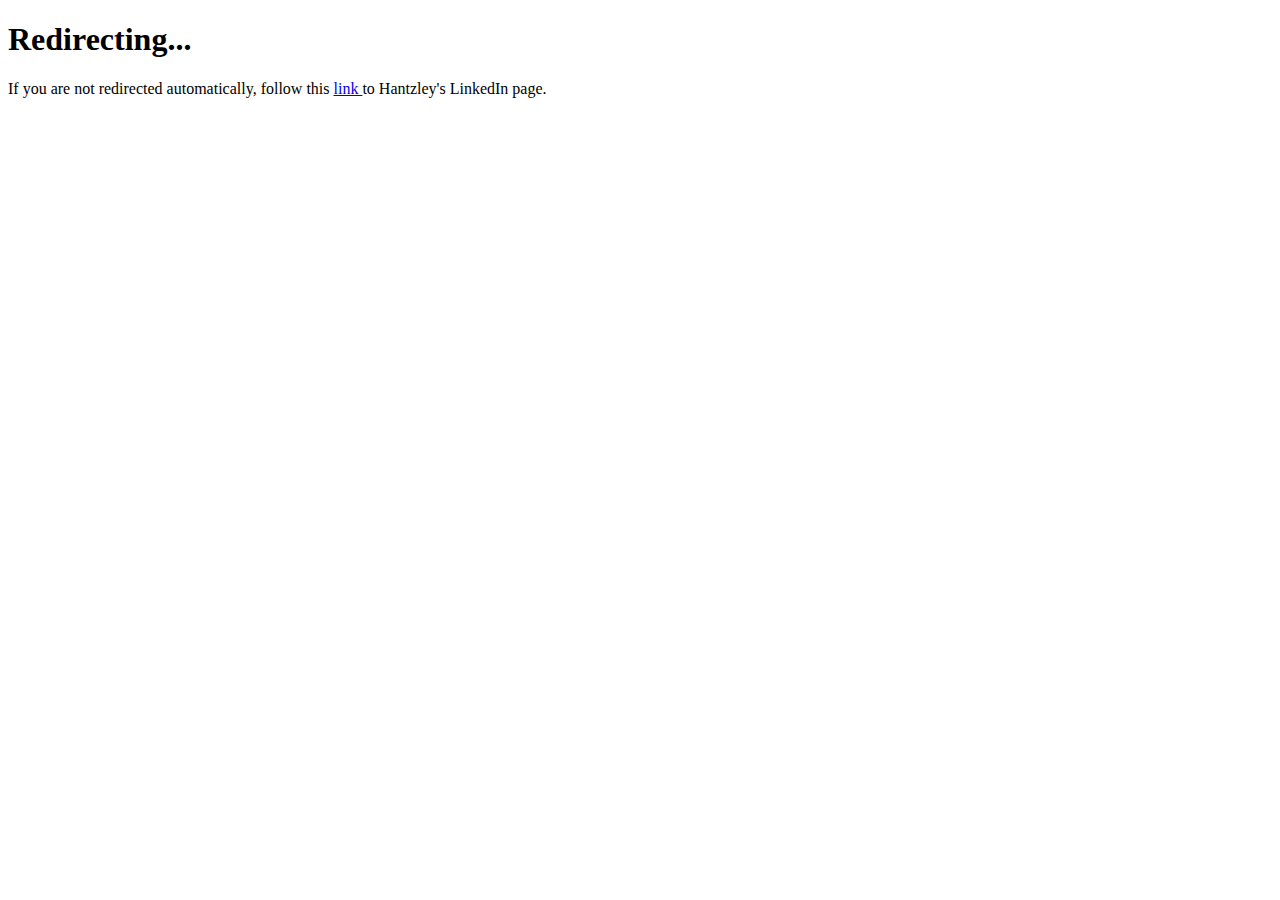
<file: index.html>
<!DOCTYPE html>
<html lang="en">
<head>
    <meta charset="UTF-8">
    <meta name="viewport" content="width=device-width, initial-scale=1.0">
    <meta http-equiv="refresh" content="2;url=https://linkedin.com/in/hantzley">
    <title>Redirecting...</title>
</head>
<body>
    <h1>Redirecting...</h1>
    <p>If you are not redirected automatically, follow this <a href="https://linkedin.com/in/hantzley"> link </a> to Hantzley's LinkedIn page.</p>
</body>
</html>
</file>
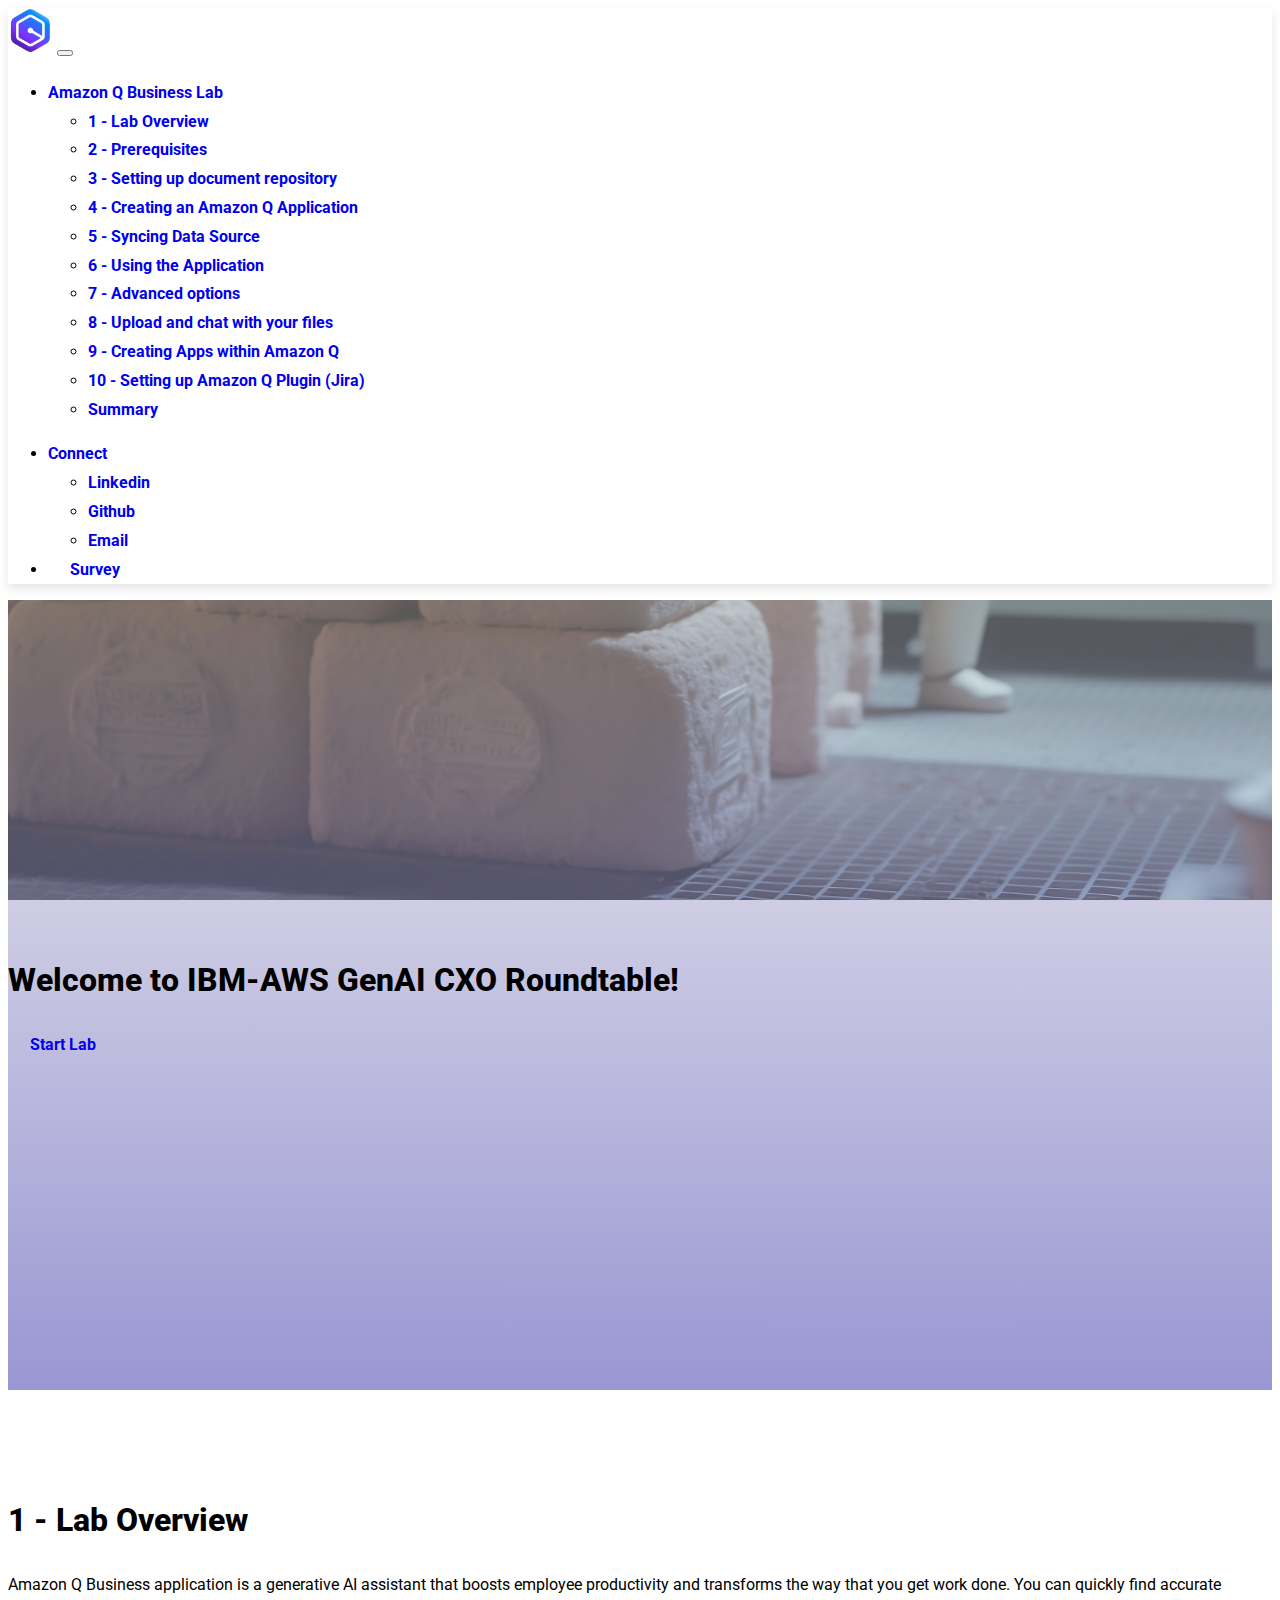
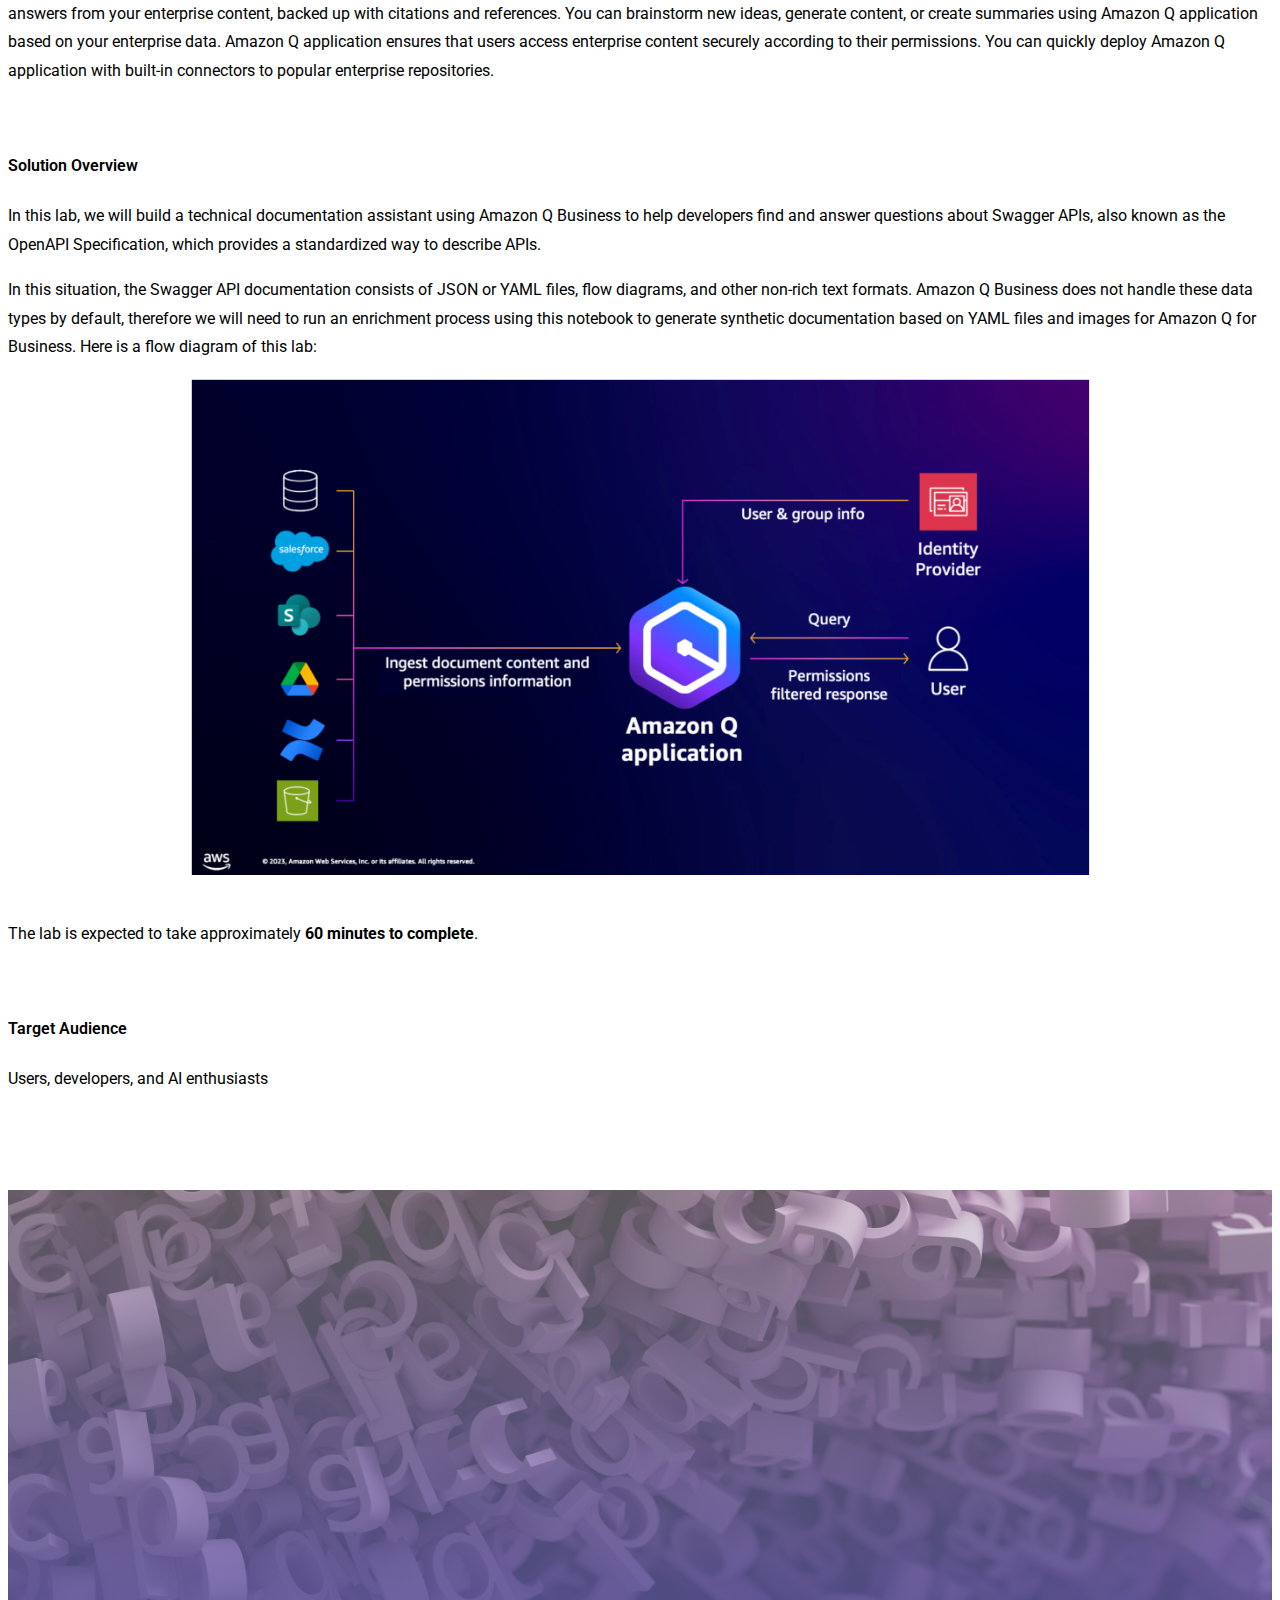
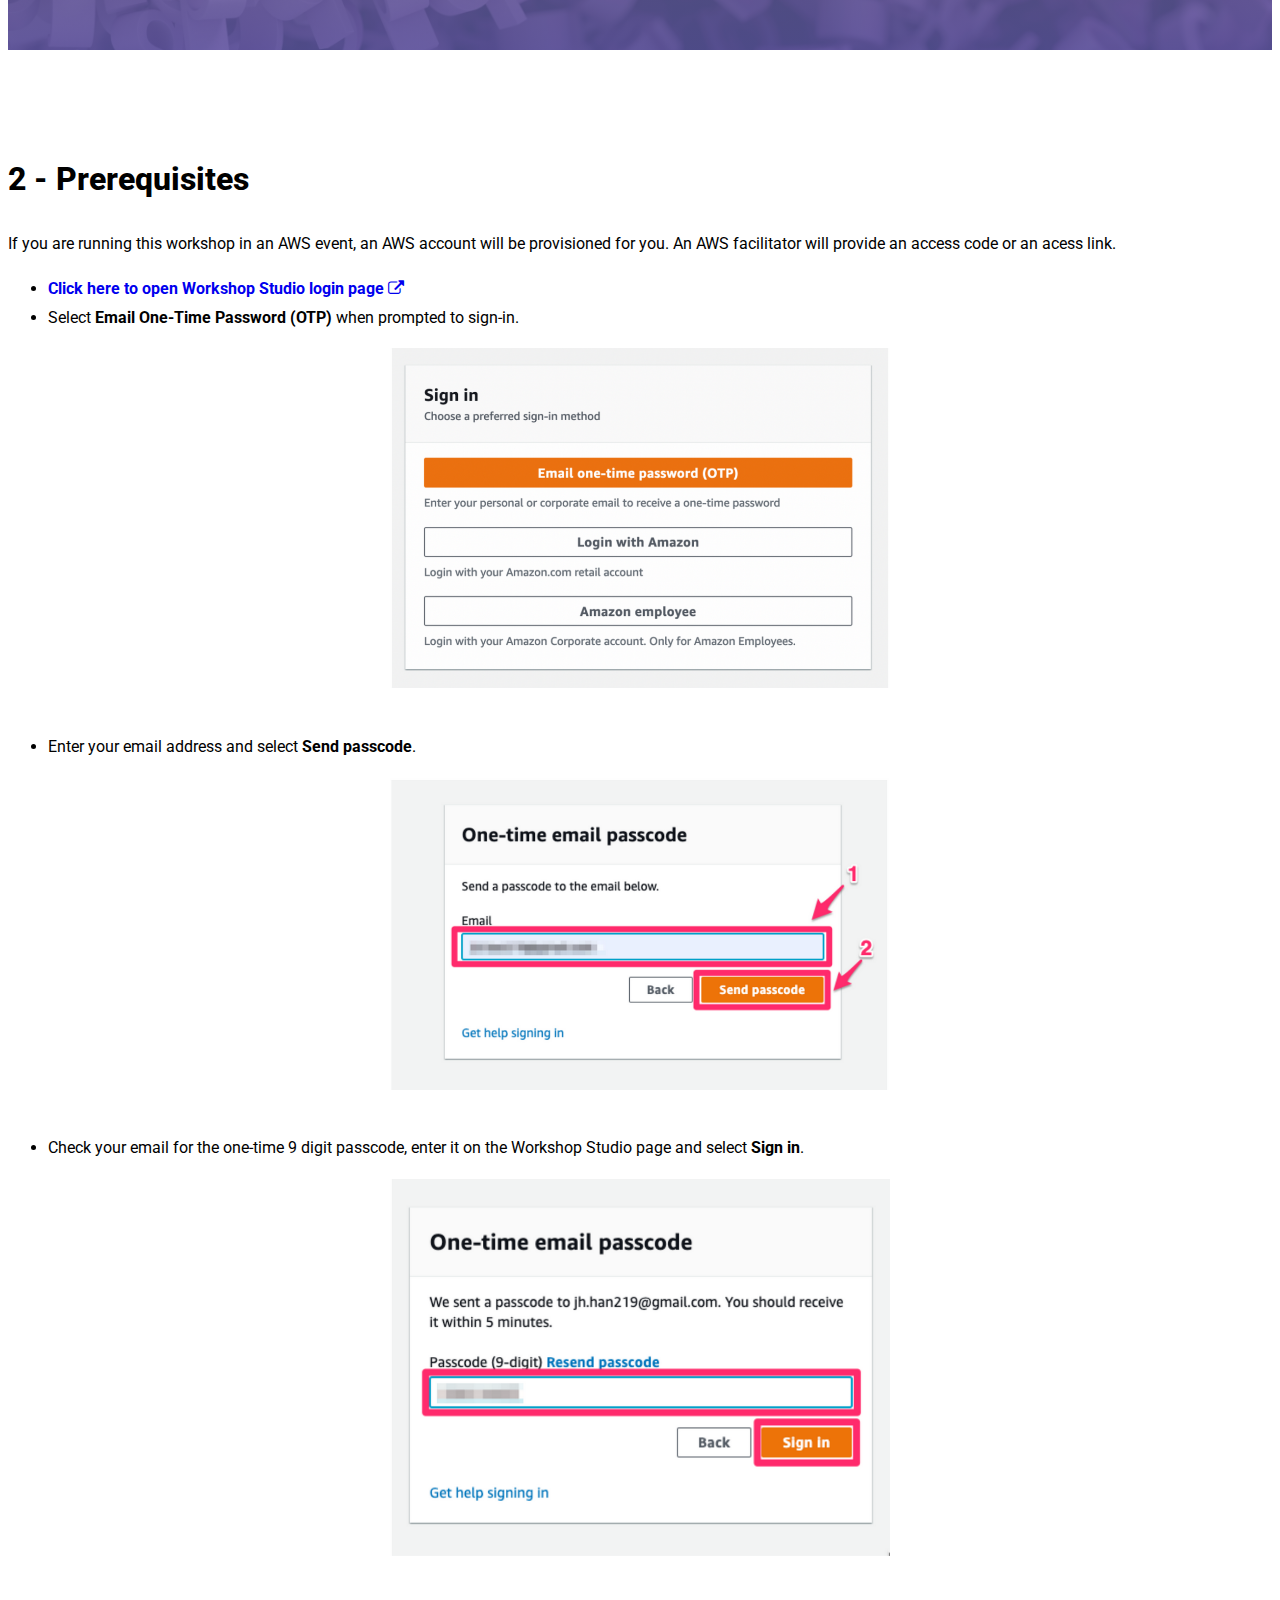
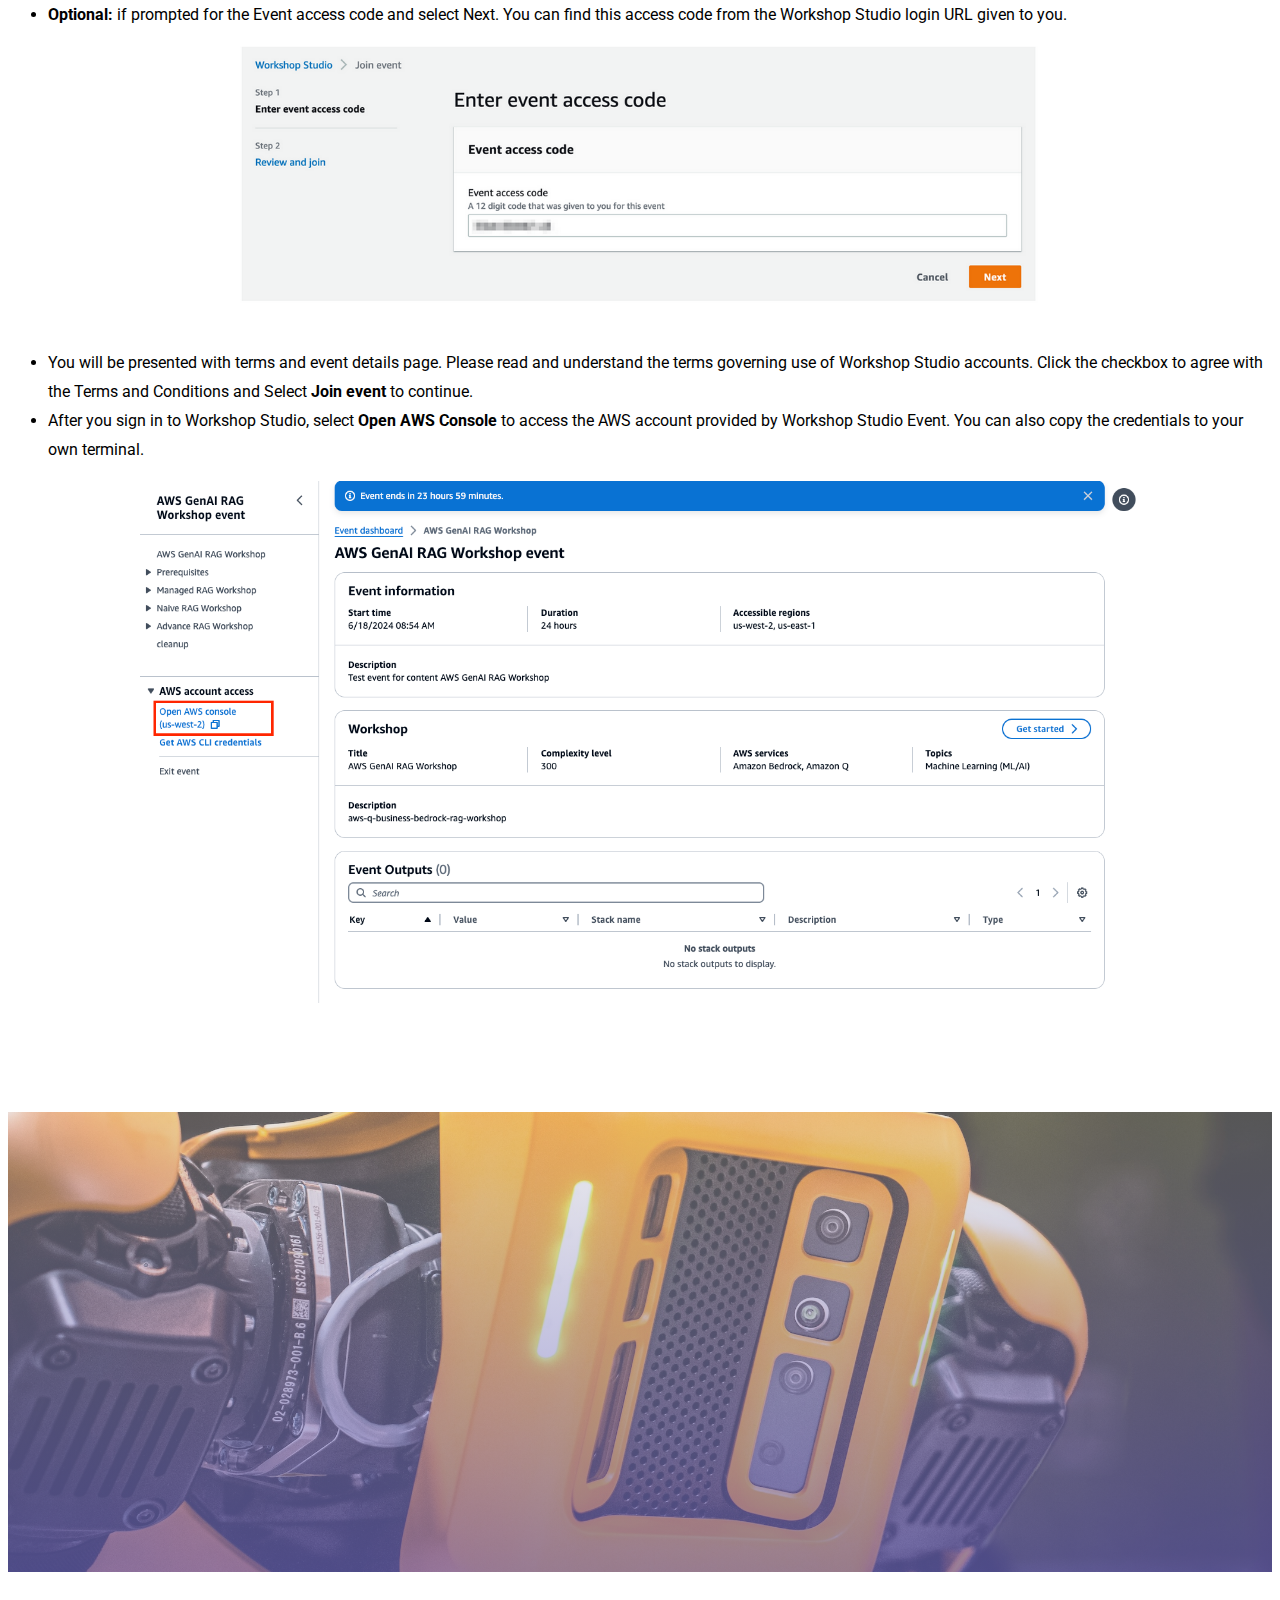
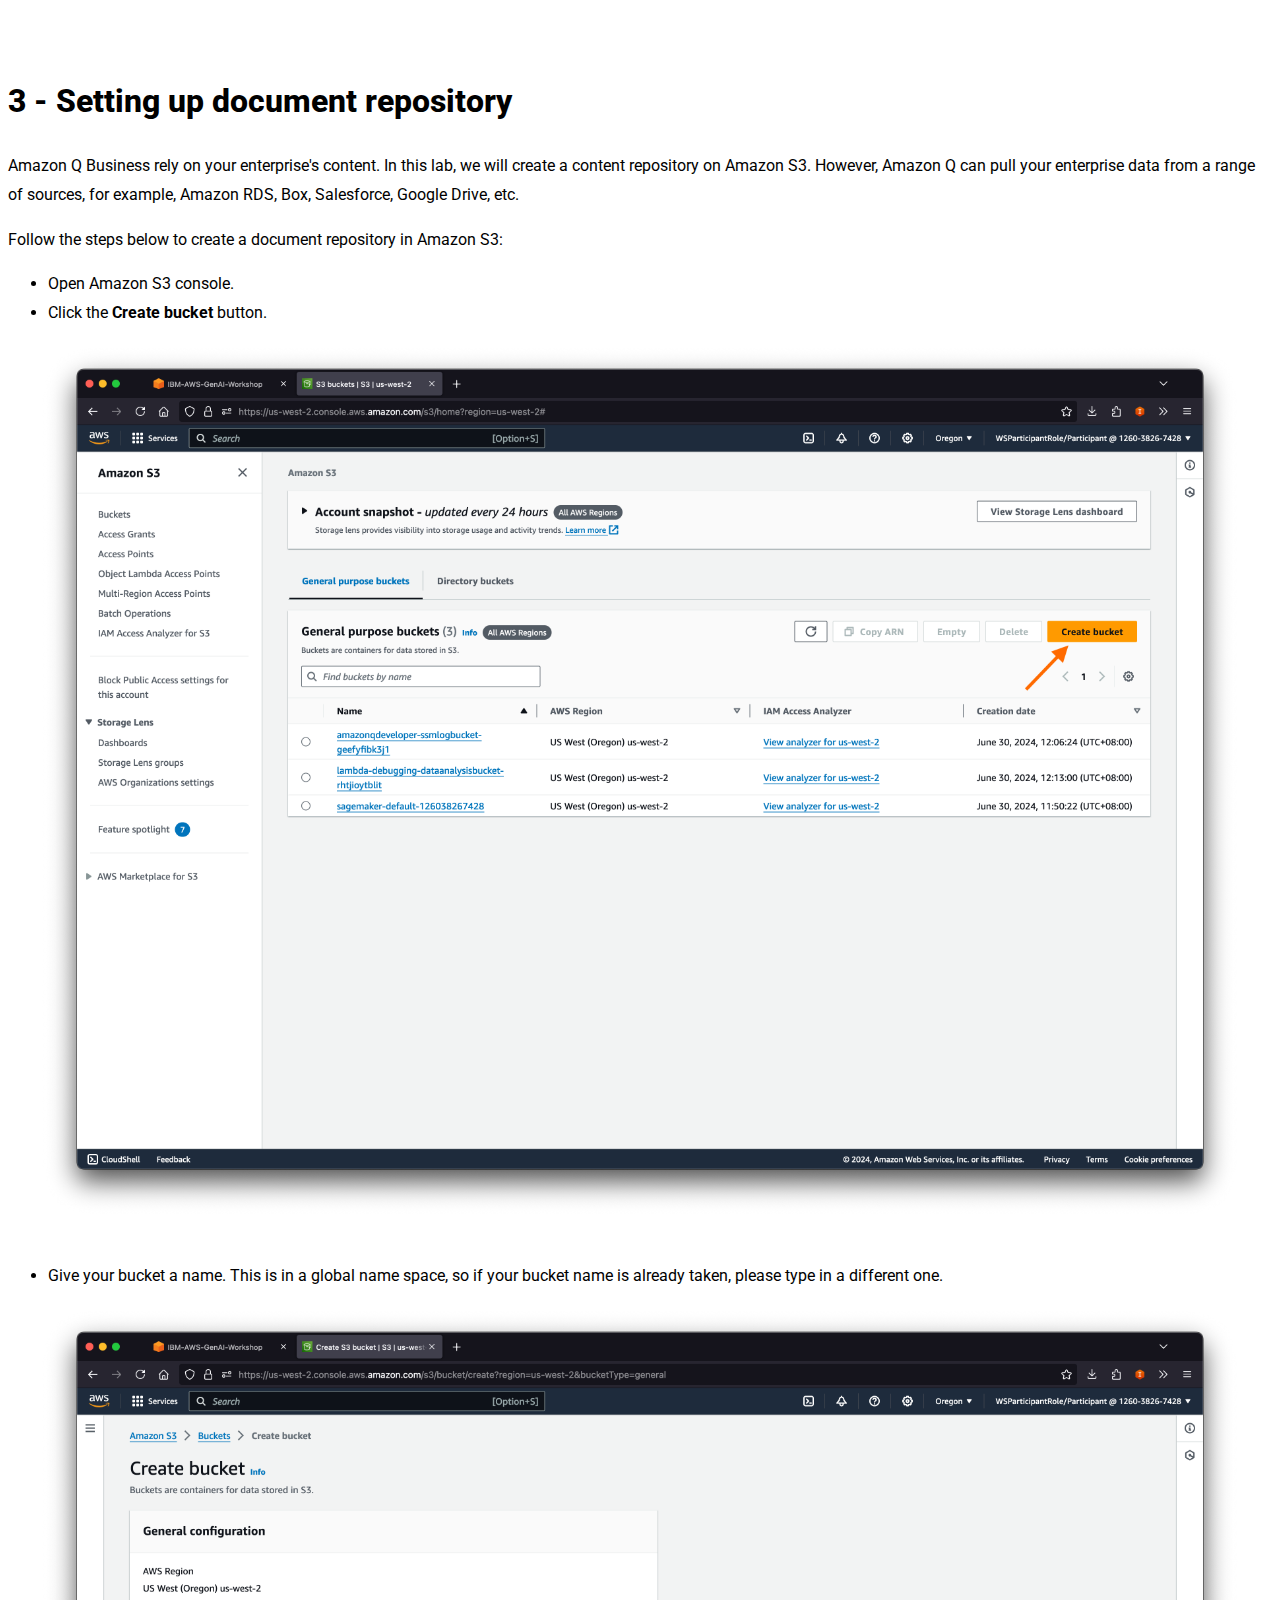
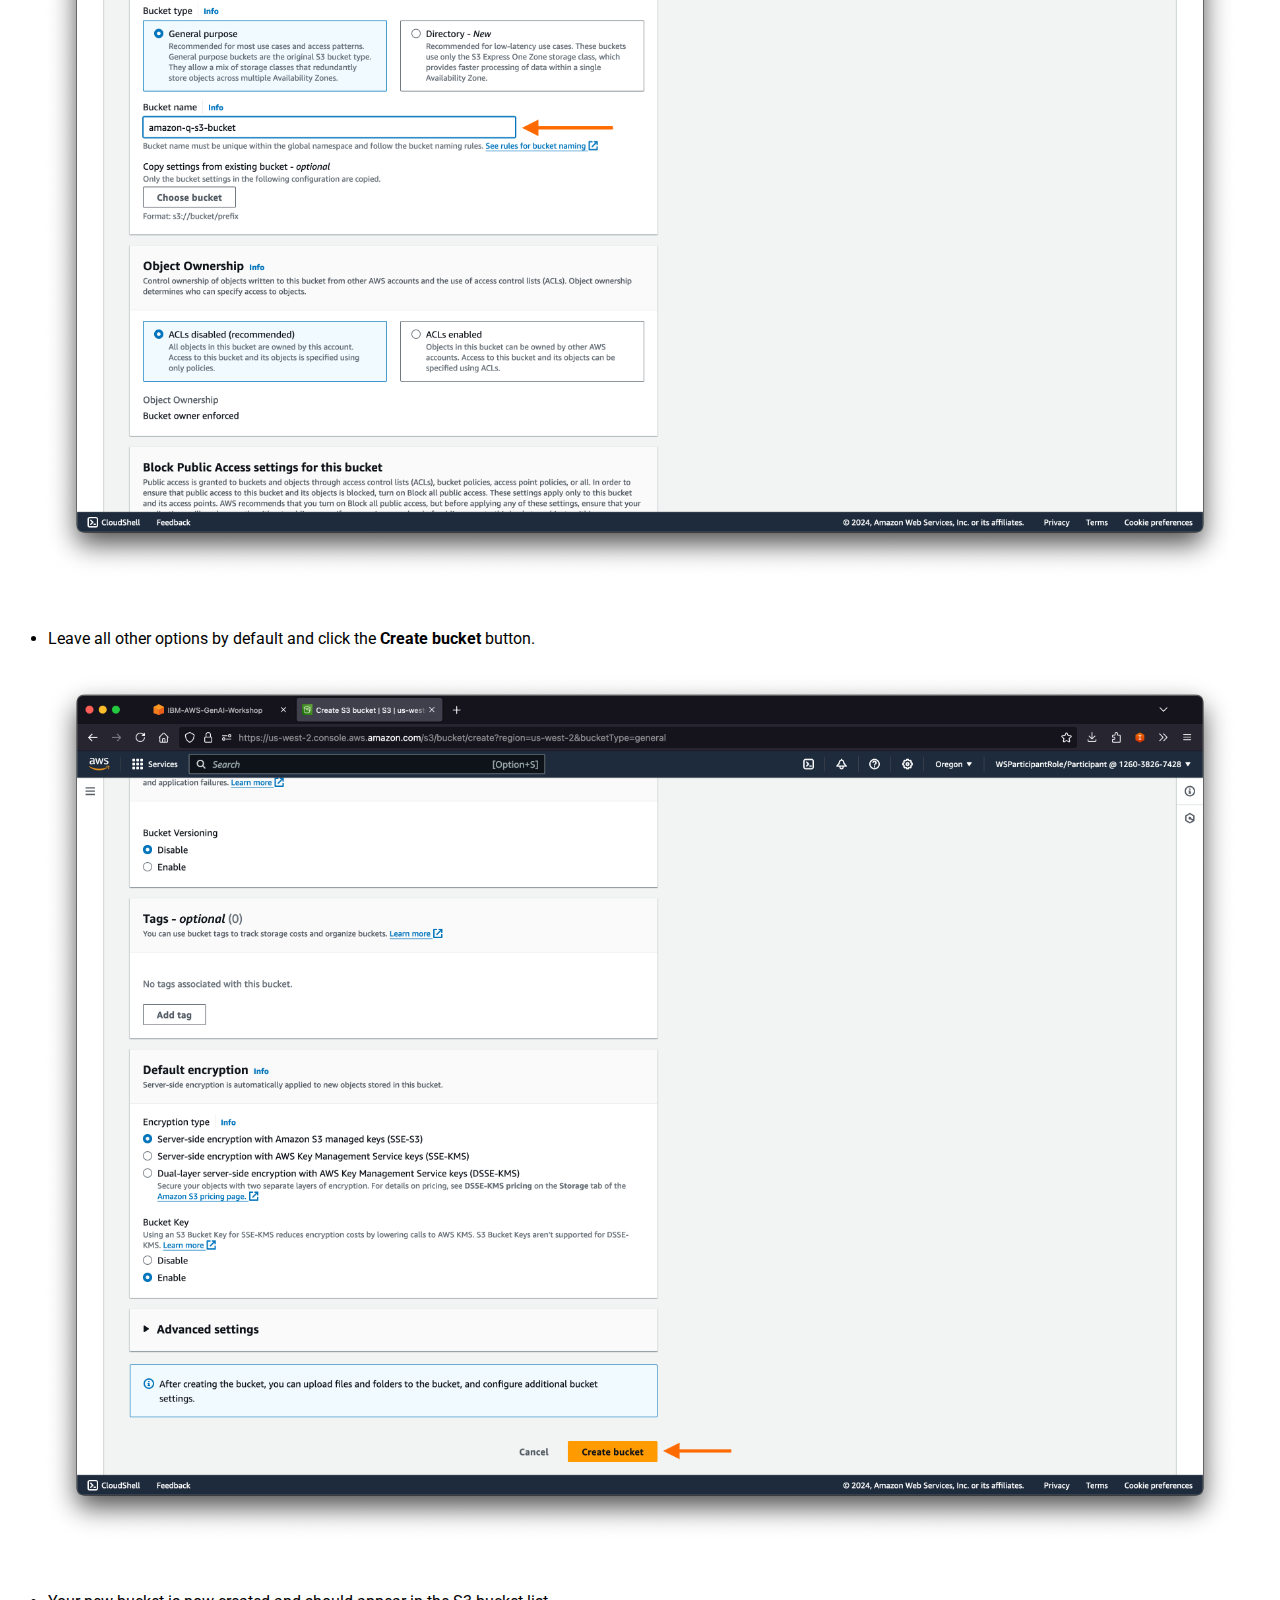
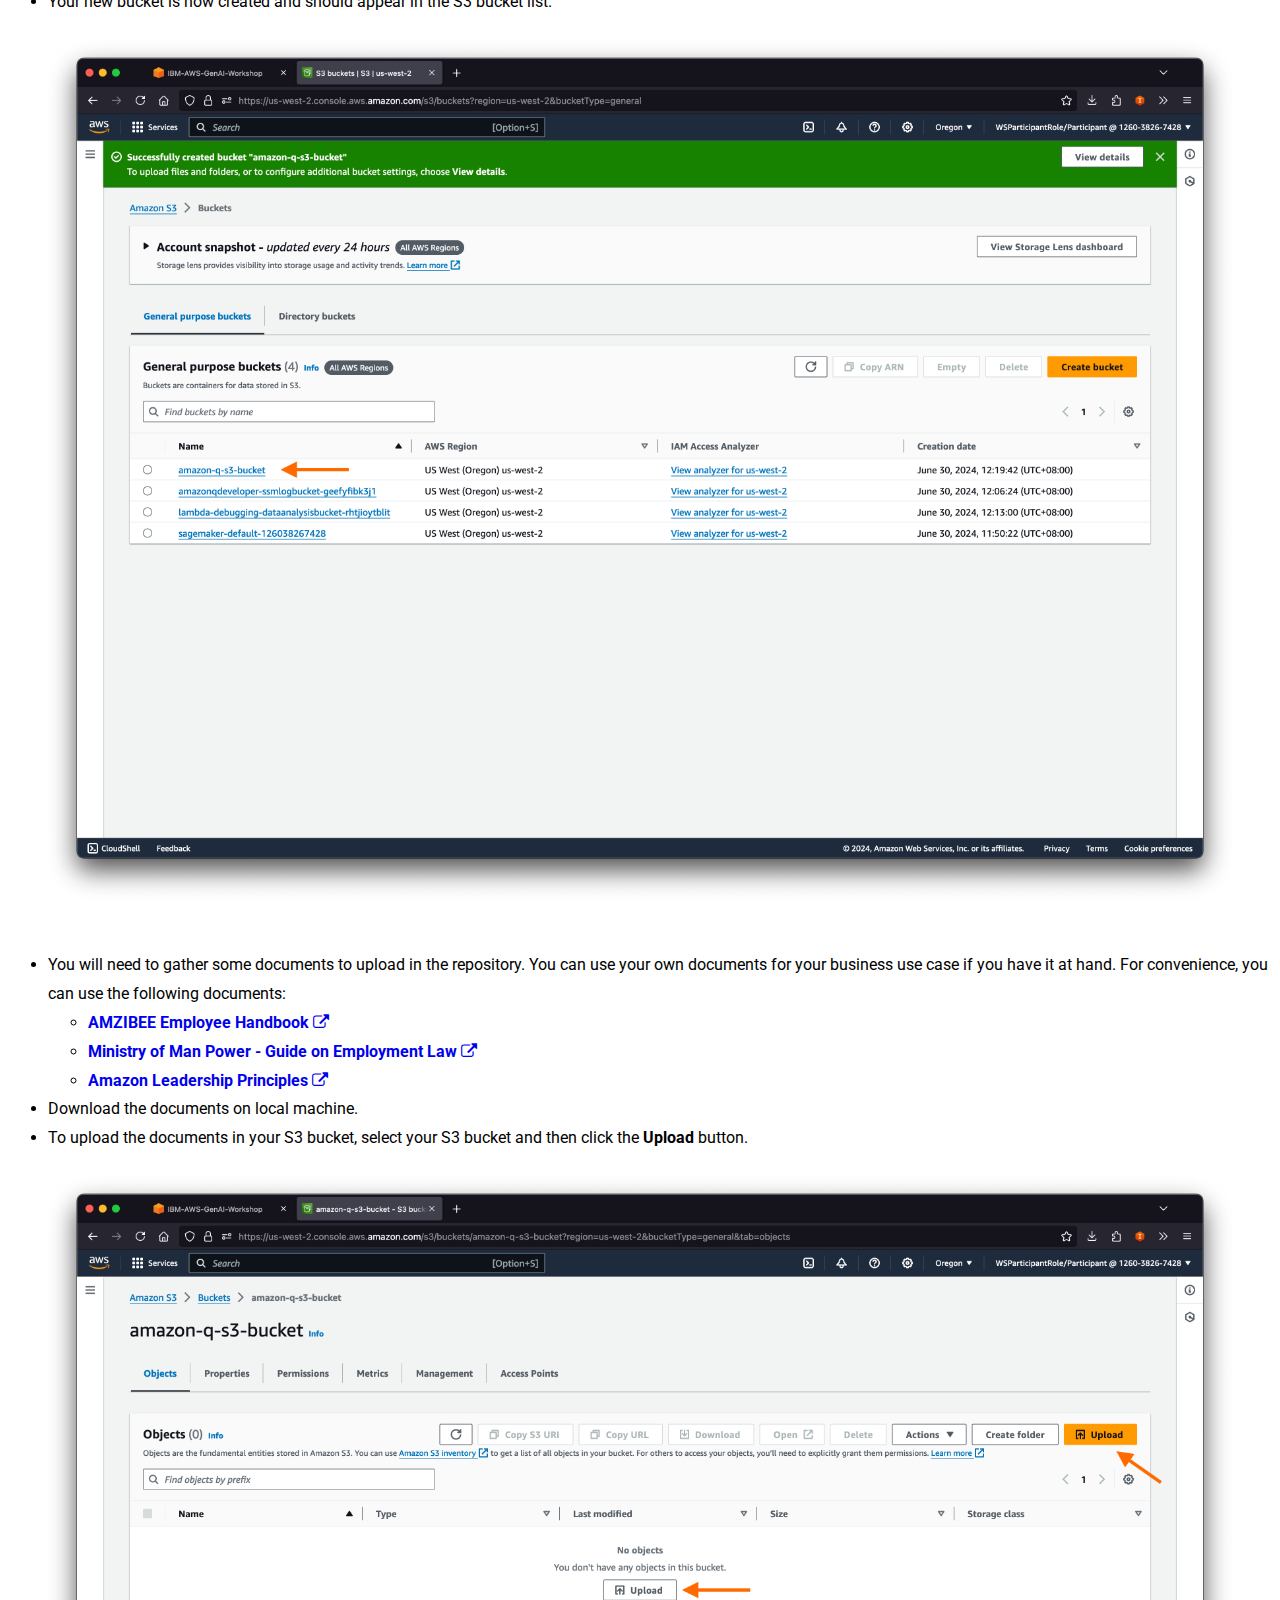
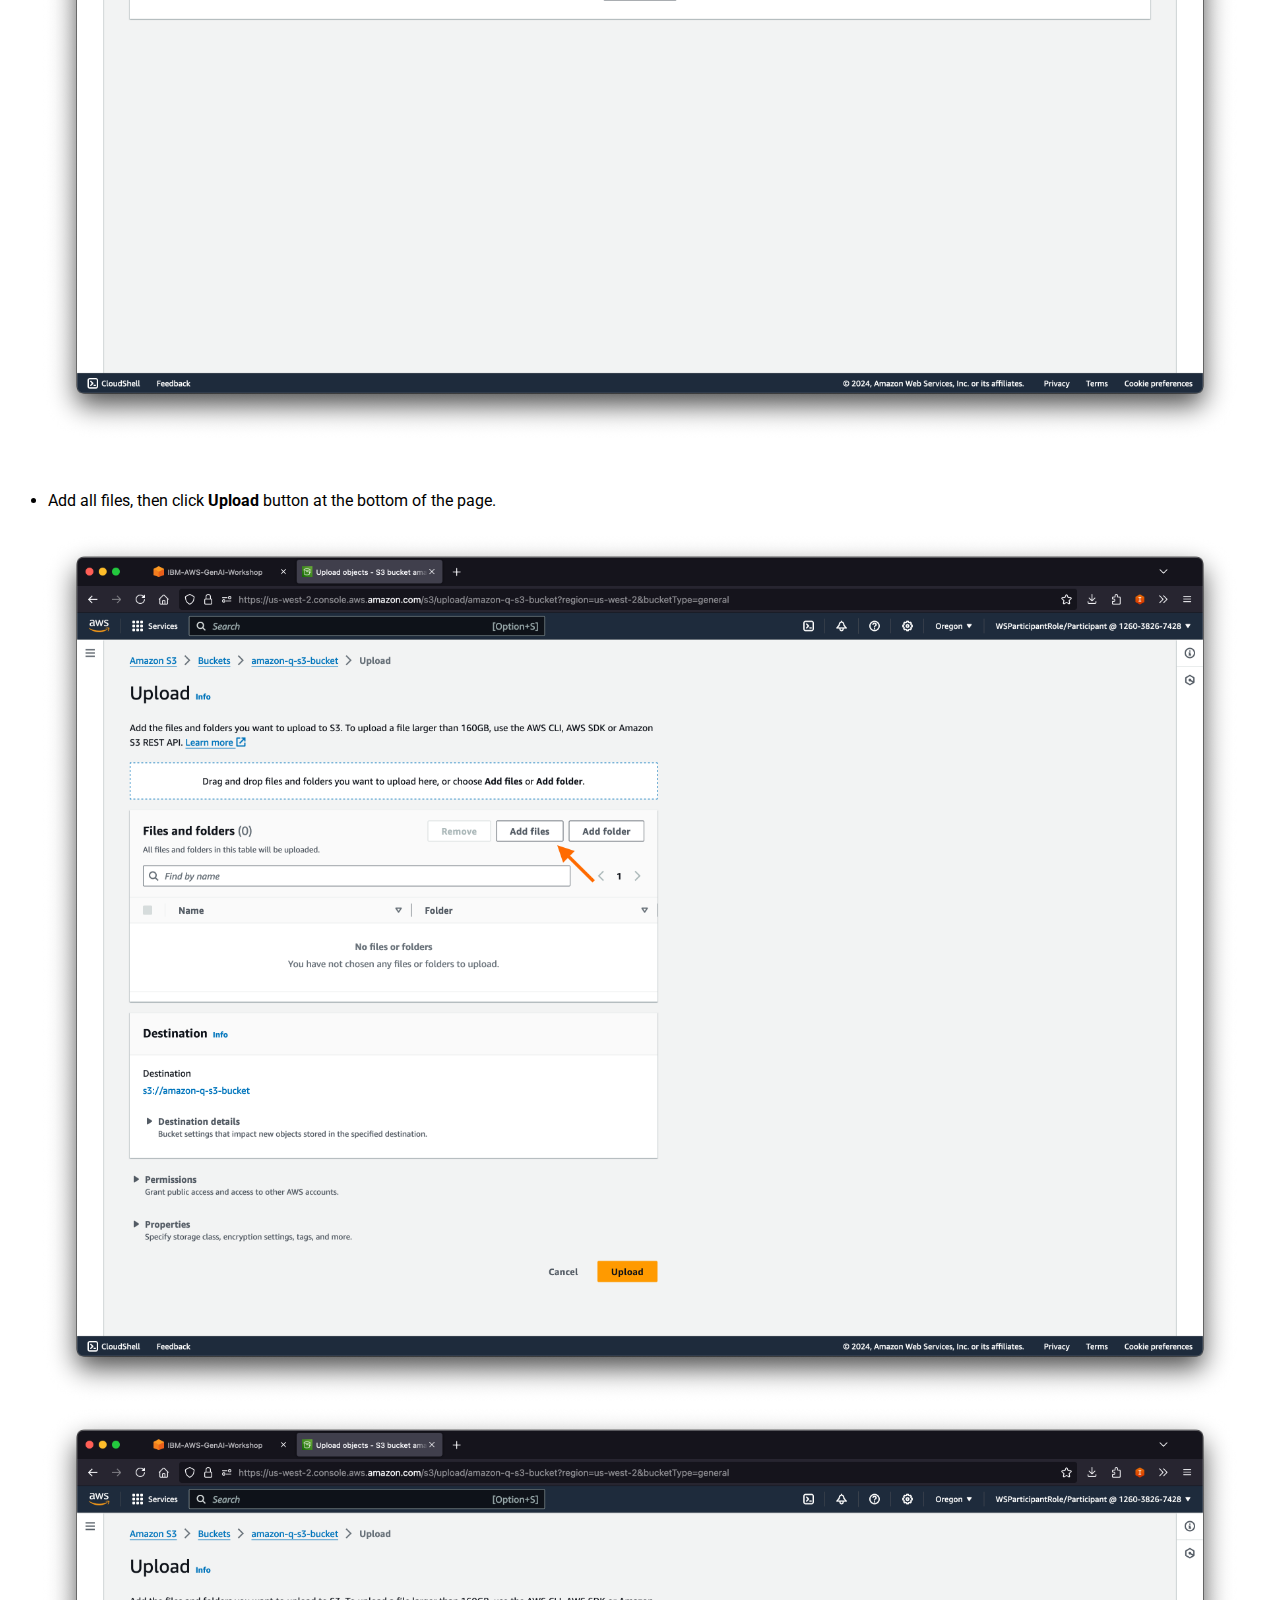
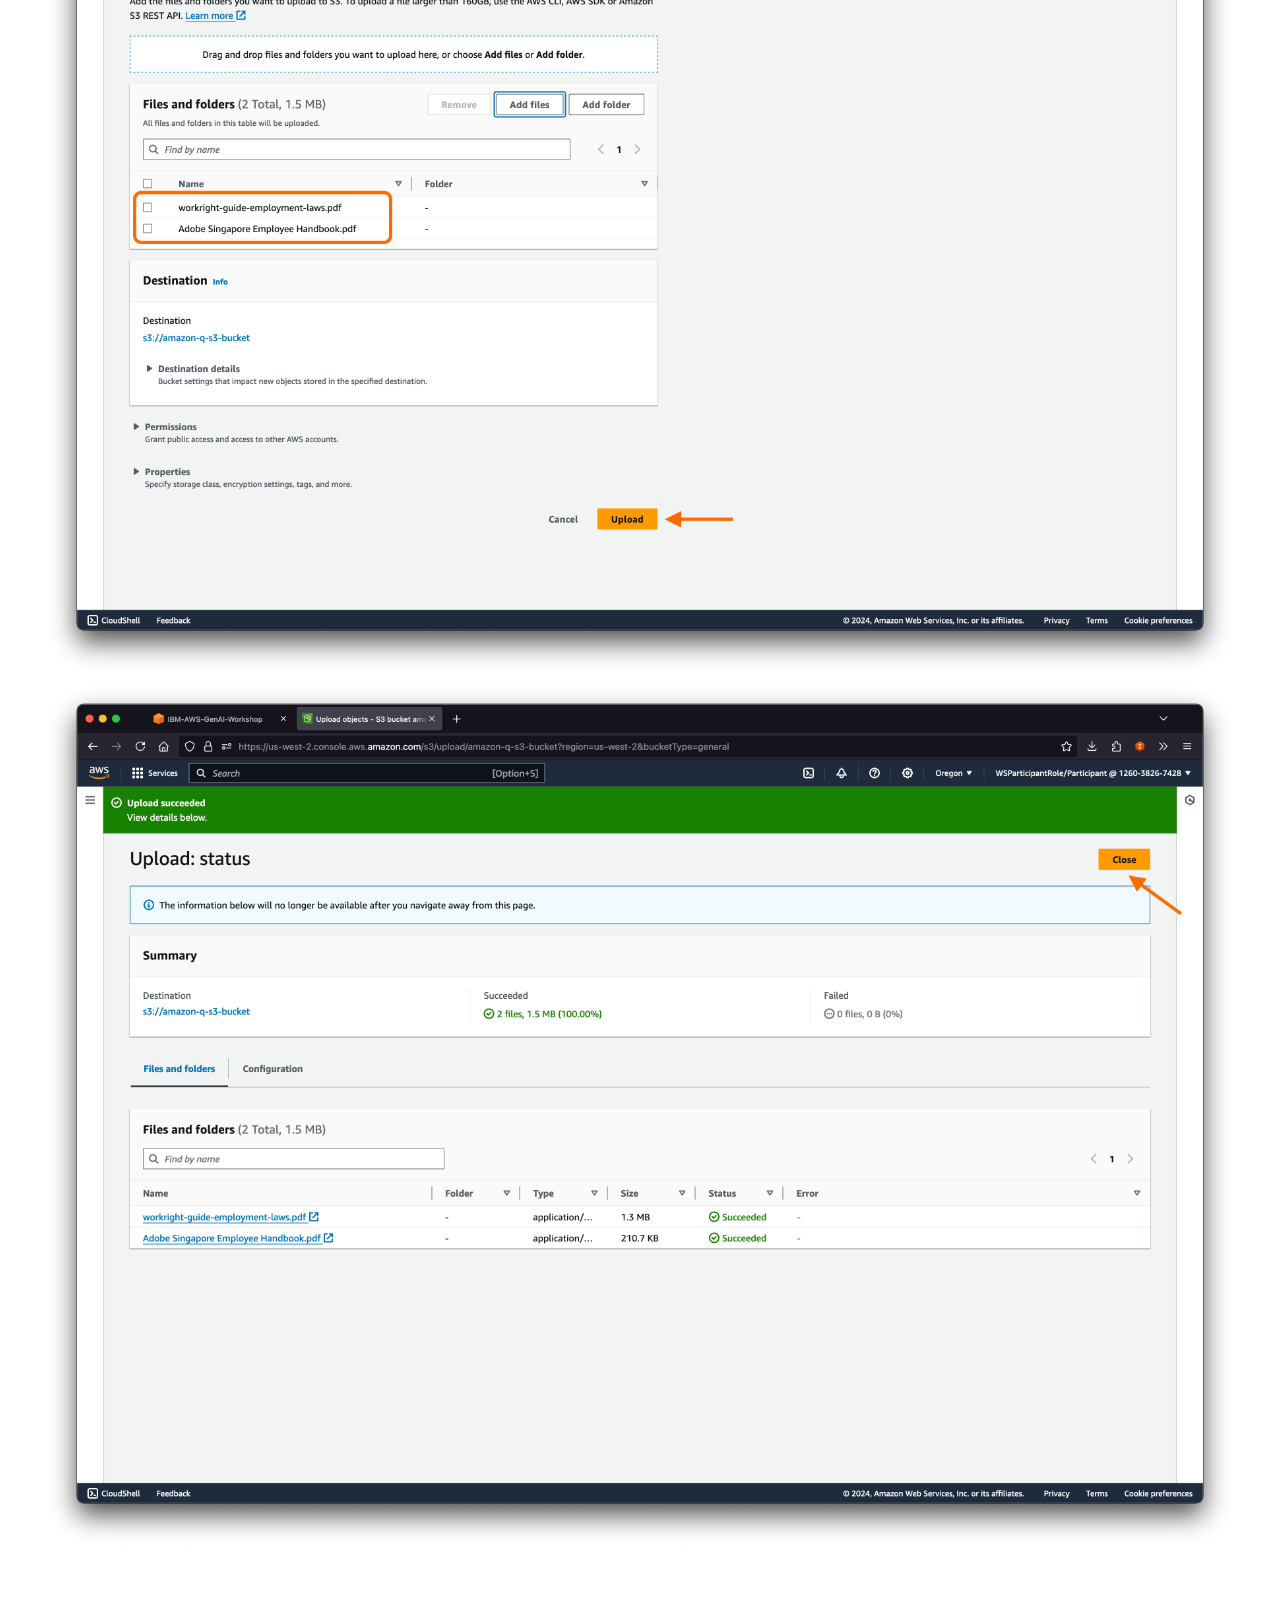
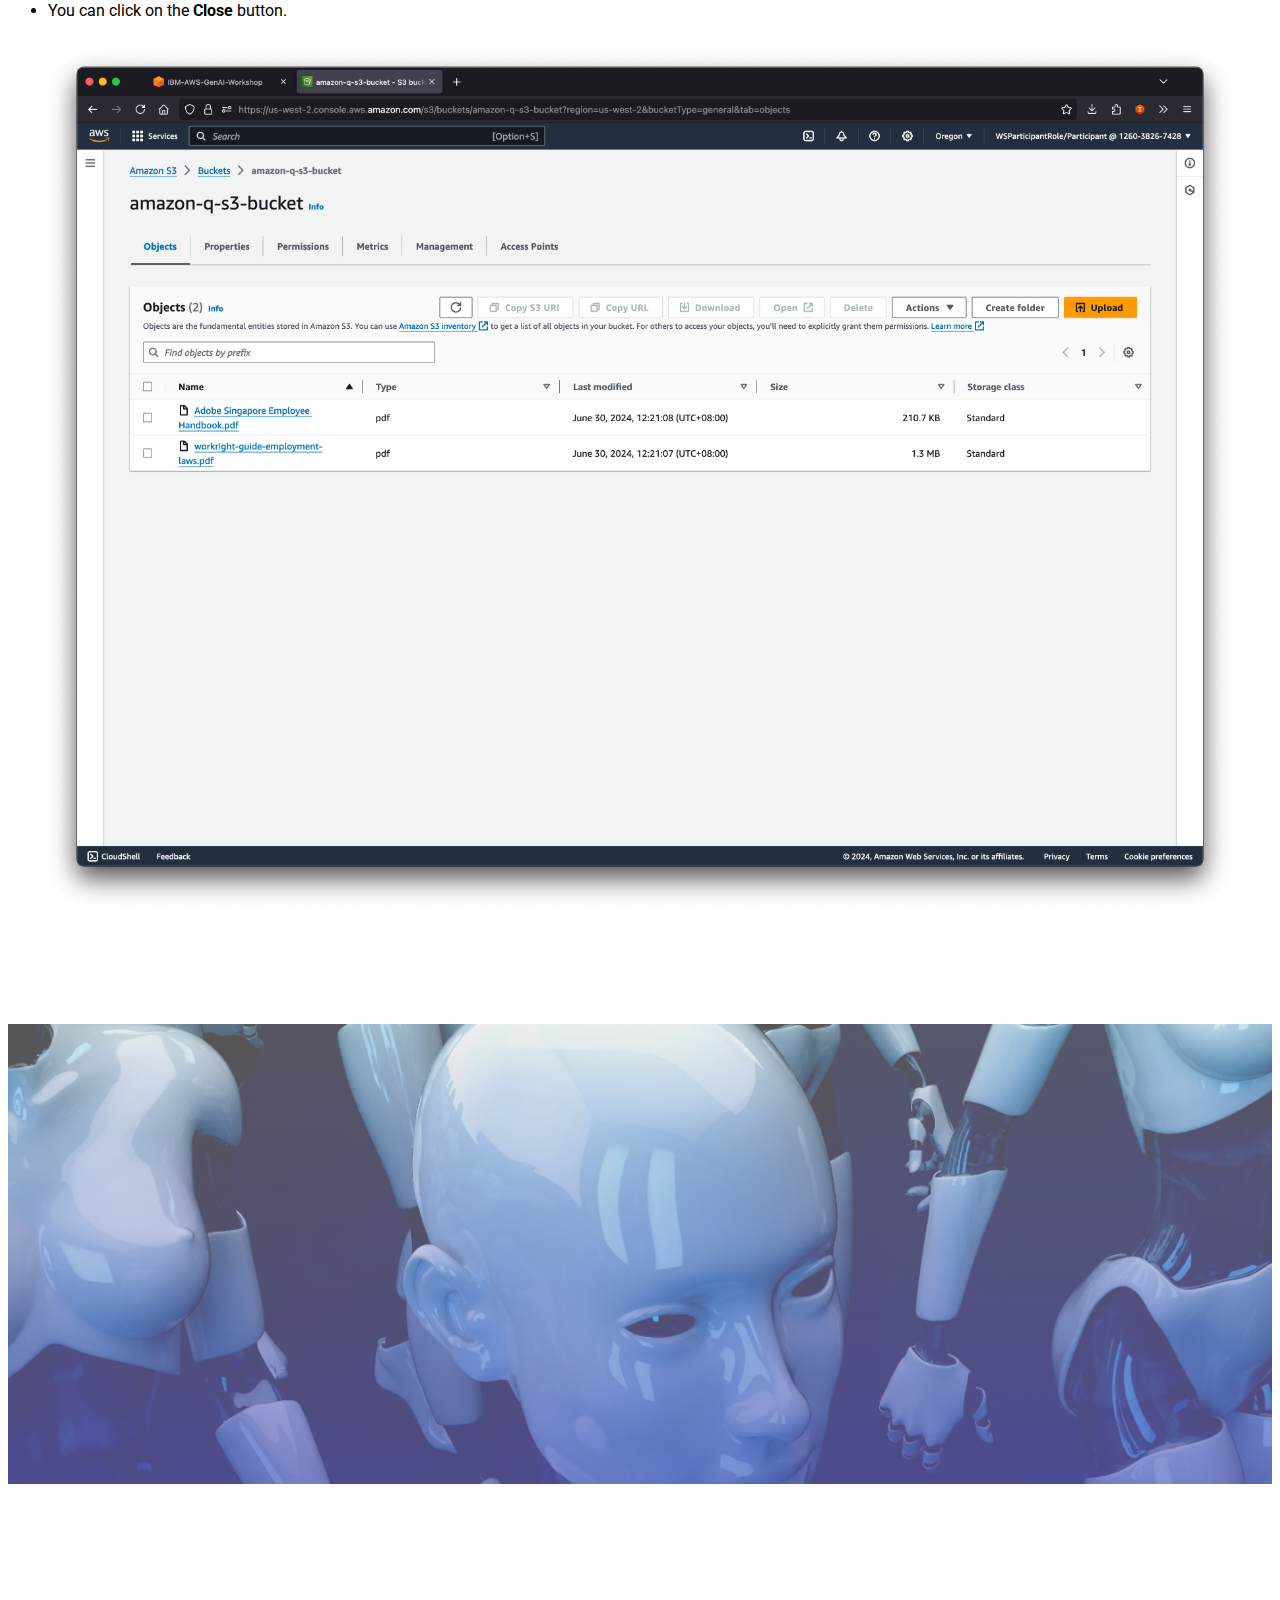
<file: qlab/index.html>
<!doctype html>
<html lang="en">
  <head>
    <!-- Required meta tags -->
    <meta charset="utf-8">
    <meta name="viewport" content="width=device-width, initial-scale=1">

    <!-- Bootstrap CSS -->
    <link href="https://cdn.jsdelivr.net/npm/bootstrap@5.1.3/dist/css/bootstrap.min.css" rel="stylesheet" integrity="sha384-1BmE4kWBq78iYhFldvKuhfTAU6auU8tT94WrHftjDbrCEXSU1oBoqyl2QvZ6jIW3" crossorigin="anonymous">
    <link href="css/style.css" rel="stylesheet">
    <link rel="icon" href="img/icon_amazon_q.png">
    <link rel="stylesheet" href="https://cdnjs.cloudflare.com/ajax/libs/font-awesome/4.7.0/css/font-awesome.min.css">
    <title>Amazon Q Business Lab</title>
  </head>
  <body>

  <!-- Navigation Bar -->
  <nav class="navbar fixed-top navbar-expand-lg navbar-light bg-white">
    <div class="container">
      <a class="navbar-brand" href="#">
        <img src="img/icon_amazon_q.png" alt="Logo" height="45">
      </a>
      <button class="navbar-toggler" type="button" data-bs-toggle="collapse" data-bs-target="#navbarNav" aria-controls="navbarNav" aria-expanded="false" aria-label="Toggle navigation">
        <span class="navbar-toggler-icon">
      </button>
      <div class="collapse navbar-collapse" id="navbarNav">
        <ul class="navbar-nav mr-auto">
          <li class="nav-item dropdown">
            <a class="nav-link dropdown-toggle" href="#" id="navbarDropdown" role="button" data-bs-toggle="dropdown" aria-expanded="false">
              Amazon Q Business Lab
            </a>
            <ul class="dropdown-menu" aria-labelledby="navbarDropdown">
              <li><a class="dropdown-item" href="#Overview">1 - Lab Overview</a></li>
              <li><a class="dropdown-item" href="#Prerequisites">2 - Prerequisites</a></li>
              <li><a class="dropdown-item" href="#Repository">3 - Setting up document repository</a></li>
              <li><a class="dropdown-item" href="#QApplication">4 - Creating an Amazon Q Application</a></li>
              <li><a class="dropdown-item" href="#DataSync">5 - Syncing Data Source</a></li>
              <li><a class="dropdown-item" href="#UseQApplication">6 - Using the Application</a></li>
              <li><a class="dropdown-item" href="#AdvancedOptions">7 - Advanced options</a></li>
              <li><a class="dropdown-item" href="#FileChat">8 - Upload and chat with your files</a></li>
              <li><a class="dropdown-item" href="#AppsInQ">9 - Creating Apps within Amazon Q</a></li>
              <li><a class="dropdown-item" href="#Jira">10 - Setting up Amazon Q Plugin (Jira)</a></li>
              <li><a class="dropdown-item" href="#Summary">Summary</a></li>
            </ul>
          </li>
      
        </ul>
        <ul class="navbar-nav ms-auto">
          <li class="nav-item dropdown">
            <a class="nav-link dropdown-toggle" href="#" id="navbarDropdown" role="button" data-bs-toggle="dropdown" aria-expanded="false">
              Connect
            </a>
            <ul class="dropdown-menu" aria-labelledby="navbarDropdown">
              <li><a class="dropdown-item" href="https://linkedin.com/in/hantzley" target="_blank">Linkedin</a></li>
              <li><a class="dropdown-item" href="https://github.com/hantzley" target="_blank">Github</a></li>
              <li><a class="dropdown-item" href="mailto:hantzley@amazon.com">Email</a></li>
            </ul>
          </li>              

          <li class="nav-item">
            <a class="btn btn-primary btn-sm text-white" href="https://aws.amazon.com" target="_blank">Survey</a>
          </li>
      
        </ul>        

      </div>
    </div>
  </nav>


    <!-- Main-->
    <section id="home" class="bg-cover main-section" style="background-image: url(img/bg/droids.jpg);">
      <div class="overlay"></div>
      <div class="container text-white text-center">
        <div class="col-12">
          <h1 class="display-4">Welcome to IBM-AWS GenAI CXO Roundtable!</h1>
          <a class="btn btn-primary btn-sm text-white" href="#Overview">Start Lab</a>
        </div>
      </div>
    </section>

    <!-- Main--> 
    <section id="Overview" class="main-section">
      <div class="container text-dark text-left">
        <div class="col-12">
          <h1 class="display-5">1 - Lab Overview</h1>
            <p>Amazon Q Business application is a generative AI assistant that boosts employee productivity and transforms the way that you get work done. You can quickly find accurate answers from your enterprise content, backed up with citations and references. You can brainstorm new ideas, generate content, or create summaries using Amazon Q application based on your enterprise data. Amazon Q application ensures that users access enterprise content securely according to their permissions. You can quickly deploy Amazon Q application with built-in connectors to popular enterprise repositories.</p>
            <br>
            <h4>Solution Overview</h4>
            <p>
              In this lab, we will build a technical documentation assistant using Amazon Q Business to help developers find and answer questions about Swagger APIs, also known as the OpenAPI Specification, which provides a standardized way to describe APIs.
            </p>
            
            <p>
              In this situation, the Swagger API documentation consists of JSON or YAML files, flow diagrams, and other non-rich text formats. Amazon Q Business does not handle these data types by default, therefore we will need to run an enrichment process using this notebook to generate synthetic documentation based on YAML files and images for Amazon Q for Business. Here is a flow diagram of this lab:
            </p>

            <img src="img/1/1.png" width="900" class="center img-fluid">
            <br>
            <p>The lab is expected to take approximately <strong>60 minutes to complete</strong>.</p>
            
            <br>

            <h4>Target Audience</h4>
            <p>Users, developers, and AI enthusiasts</p>
            
        </div>
      </div>
    </section>    

    <section id="Prerequisites"  class="div-bg-cover div-section" style="background-image: url(img/bg/bg1.jpg);">
      <div class="overlay"></div>
    </section>

    <section class="main-section">
      <div class="container text-dark text-left">
        <div class="col-12">
          <h1 class="display-5">2 - Prerequisites</h1>
          <p>If you are running this workshop in an AWS event, an AWS account will be provisioned for you. An AWS facilitator will provide an access code or an acess link.</p>
          <ul>
            <li><a href="https://catalog.us-east-1.prod.workshops.aws/join" target="_blank">Click here to open Workshop Studio login page <i class="fa fa-external-link"></i></a></li>
            <li>Select <strong>Email One-Time Password (OTP)</strong> when prompted to sign-in.</li>
          </ul>
          <img src="img/2/1_sign-in.png" width="500" class="center img-fluid">
          <br>
          <ul>
            <li>Enter your email address and select <strong>Send passcode</strong>.</li>
          </ul>
          <img src="img/2/2_on-time1.png" width="500" class="center img-fluid">
          <br>
          <ul>
            <li>Check your email for the one-time 9 digit passcode, enter it on the Workshop Studio page and select <strong>Sign in</strong>.</li>
          </ul>          
          <img src="img/2/3_on-time2.png" width="500" class="center img-fluid">
          <br>
          <ul>
            <li>
              <strong>Optional:</strong> if prompted for the Event access code and select Next. You can find this access code from the Workshop Studio login URL given to you.
            </li>
          </ul>
          <img src="img/2/4_event-hash.png" width="800" class="center img-fluid">
          <br>
          <ul>
            <li>
              You will be presented with terms and event details page. Please read and understand the terms governing use of Workshop Studio accounts. Click the checkbox to agree with the Terms and Conditions and Select <strong>Join event</strong> to continue.
            </li>
            <li>
              After you sign in to Workshop Studio, select <strong>Open AWS Console</strong> to access the AWS account provided by Workshop Studio Event. You can also copy the credentials to your own terminal.
            </li>
          </ul>
          <img src="img/2/5_dashboard.png" width="1000" class="center img-fluid">
          <br>          
        </div>
      </div>
    </section>

    <section id="Repository" class="div-bg-cover div-section" style="background-image: url(img/bg/bg2.jpg);">
      <div class="overlay"></div>
    </section>

    <section class="main-section">
      <div class="container text-dark text-left">
        <div class="col-12">
          <h1 class="display-5">3 - Setting up document repository</h1>
          <p>
            Amazon Q Business rely on your enterprise's content. In this lab, we will create a content repository on Amazon S3. However, Amazon Q can pull your enterprise data from a range of sources, for example, Amazon RDS, Box, Salesforce, Google Drive, etc.
          </p>
          <p>
            Follow the steps below to create a document repository in Amazon S3:
          </p>          
          <ul>
            <li>
              Open Amazon S3 console.
            </li>
            <li>
              Click the <strong>Create bucket</strong> button.
            </li>
          </ul>
          <img src="img/3/1.png" width="1200" class="center img-fluid">
          <br>
          <ul>
            <li>
              Give your bucket a name. This is in a global name space, so if your bucket name is already taken, please type in a different one.
            </li>
          </ul>
          <img src="img/3/2.png" width="1200" class="center img-fluid">
          <br>
          <ul>
            <li>
              Leave all other options by default and click the <strong>Create bucket</strong> button.
            </li>
          </ul>
          <img src="img/3/3.png" width="1200" class="center img-fluid">
          <br>
          <ul>
            <li>
              Your new bucket is now created and should appear in the S3 bucket list.
            </li>
          </ul>
          <img src="img/3/4.png" width="1200" class="center img-fluid">
          <br>
          <ul>
            <li>
              You will need to gather some documents to upload in the repository. You can use your own documents for your business use case if you have it at hand. For convenience, you can use the following documents:
              <ul>
                <li><a href="https://hantzley.github.io/assets/AMZIBEE-Employee-Handbook.pdf" target="_blank">AMZIBEE Employee Handbook <i class="fa fa-external-link"></i></a></li>
                <li><a href="https://hantzley.github.io/assets/workright-guide-employment-laws.pdf" target="_blank">Ministry of Man Power - Guide on Employment Law <i class="fa fa-external-link"></i></a></li>
                <li><a href="https://hantzley.github.io/assets/Amazon-Leadership-Principles.pdf" target="_blank">Amazon Leadership Principles <i class="fa fa-external-link"></i></a></li>
              </ul>
            </li>
            <li>
              Download the documents on local machine.
            </li>
            <li>
              To upload the documents in your S3 bucket, select your S3 bucket and then click the <strong>Upload</strong> button.
            </li>
          </ul>
          <img src="img/3/5.png" width="1200" class="center img-fluid">
          <br>
          <ul>
            <li>
              Add all files, then click <strong>Upload</strong> button at the bottom of the page.
            </li>
          </ul>
          <img src="img/3/6.png" width="1200" class="center img-fluid">
          <img src="img/3/7.png" width="1200" class="center img-fluid">
          <img src="img/3/8.png" width="1200" class="center img-fluid">
          <br>
          <ul>
            <li>
              You can click on the <strong>Close</strong> button.
            </li>
          </ul>
          <img src="img/3/9.png" width="1200" class="center img-fluid">
          <br>
        </div>
      </div>
    </section>       

    <section id="QApplication" class="div-bg-cover div-section" style="background-image: url(img/bg/bg3.jpg);">
      <div class="overlay"></div>
    </section>

    <section class="main-section">
      <div class="container text-dark text-left">
        <div class="col-12">
          <h1 class="display-5">4 - Creating an Amazon Q Application</h1>
          <ul>
            <li>
              <strong>Amazon Q Business</strong> applications needs an identity provider, in our case, identity federation and management takes place in <strong>AWS identity Center</strong>.
            </li>
            <li>
              Before creating the Amazon Q Business application, let's disable MFA in IAM identity Center to make it easier to onboard users for this lab.
            </li>
            <li>
              Go to <a href="https://us-west-2.console.aws.amazon.com/singlesignon/home?region=us-west-2" target="_blank">IAM identity Center console <i class="fa fa-external-link"></i></a>.
            </li>
            <li>
              If it is the first time accessing IAM identity Center for this region, click <strong>Enable</strong> button.
            </li>
          </ul>
          <img src="img/4/28.png" width="800" class="center img-fluid">
          <br>
          <ul>
            <li>
              In the dilog window, select <strong>Enable in only this AWS account</strong> option, then click <strong>Continue</strong> button, and <strong>Enable</strong> button.
            </li>
          </ul>          
          <img src="img/4/29.png" width="600" class="center img-fluid">
          <br>
          <ul>
            <li>
              Select <strong>Settings</strong> in the menu options on the left.
            </li>
            <li>
              For <strong>MFA Settings</strong>, select <strong>Never</strong>, then <strong>Save changes</strong>.
            </li>
          </ul>        
          <img src="img/4/1.png" width="1200" class="center img-fluid">
          <img src="img/4/2.png" width="1200" class="center img-fluid">
          <br>
          <ul>
            <li>
              Now, let's go to the <strong>Amazon Q Business console</strong> to create the application.
            </li>
            <li>
              Click on the <strong>Create application</strong> button.
            </li>
          </ul>
          <img src="img/4/3.png" width="1200" class="center img-fluid">
          <br>
          <ul>
            <li>
              Give your application a name.
            </li>
            <li>
              You will notice that the application is connected to an account instance of <strong>IAM Identity Center</strong>.
            </li>
            <li>
              Click <strong>Create</strong> button.
            </li>
          </ul>
          <img src="img/4/4.png" width="1200" class="center img-fluid">
          <br>
          <ul>
            <li>
              Select <strong>Use native retriever</strong> for this lab.
            </li>
            <li>
              If your organization already has an <strong>Amazon Kendra</strong> retriever, you can use it.
            </li>
            <li>
              Click <strong>Next</strong>
            </li>
          </ul>
          <img src="img/4/5.png" width="1200" class="center img-fluid">
          <br>
          <ul>
            <li>
              Amazon Q Business allows you to connect multiple data sources in a single application. However, for this lab, we will use the document repository on S3 that you already created.
            </li>
            <li>
              Click the <strong>+</strong> sign next to <strong>Amazon S3</strong>
            </li>
          </ul>
          <img src="img/4/6.png" width="1200" class="center img-fluid">
          <br>
          <ul>
            <li>
              Give the data source a name.
            </li>
          </ul>
          <img src="img/4/7.png" width="1200" class="center img-fluid">
          <br>
          <ul>
            <li>
              For <strong>IAM role</strong>, click on the dropdown menu and select <strong>Create a new service role (Recommended)</strong>.
            </li>
          </ul>
          <img src="img/4/8.png" width="1200" class="center img-fluid">
          <br>
          <ul>
            <li>
              Under <strong>Sync scope</strong>, click on the <strong>Browse S3</strong> button.
            </li>
          </ul>
          <img src="img/4/9.png" width="1200" class="center img-fluid">
          <br>
          <ul>
            <li>
              In the popup dialog, select your document repository S3 bucket.
            </li>
          </ul>
          <img src="img/4/10.png" width="1200" class="center img-fluid">
          <br>
          <ul>
            <li>
              For <strong>Sync mode</strong>, select <strong>Full sync</strong>.
            </li>
            <li>
              For <strong>Sync run schedule</strong>, click on the dropdown menu. Then select <strong>Run on demand</strong>
            </li>
          </ul>
          <img src="img/4/11.png" width="1200" class="center img-fluid">
          <br>
          <ul>
            <li>
              At the bottom of the page, select <strong>Add data source</strong>.
            </li>
          </ul>          
          <img src="img/4/12.png" width="1200" class="center img-fluid">
          <br>
          <ul>
            <li>
              You will notice next to <strong>Amazon S3</strong>, that one data source is added.
            </li>
          </ul>
          <img src="img/4/13.png" width="1200" class="center img-fluid">
          <br>
          <ul>
            <li>
              At this point, you can add more Amazon S3 buckets as data source. Or explore other connectors that <strong>Amazon Q Business</strong> supports.
            </li>
            <li>
              When done, click the <strong>Next</strong> button at the bottom of the page.
            </li>
          </ul>
          <img src="img/4/14.png" width="1200" class="center img-fluid">
          <br>
          <ul>
            <li>
              Now we create new users within <strong>Amazon Q Business</strong>. These users will show up under the <strong>IAM Identity Center</strong> console as well.
            </li>
            <li>
              Click the <strong>Add groups and users</strong> button.
            </li>
          </ul>
          <img src="img/4/15.png" width="1200" class="center img-fluid">
          <br>
          <ul>
            <li>
              The popup dialog allows us to add and assign new users or assign existing users and groups.
            </li>
            <li>
              Since we don't have any users in <strong>IAM Identity Center</strong> yet, select <strong>Add and assign new users</strong> option and click <strong>Next</strong> button.
            </li>
          </ul>
          <img src="img/4/16.png" width="1200" class="center img-fluid">
          <br>
          <ul>
            <li>
              On the next dialog, click <strong>Add new users</strong> button. 
            </li>
          </ul>
          <img src="img/4/17.png" width="1200" class="center img-fluid">
          <br>
          <ul>
            <li>
              Fill in the user details.
            </li>
            <li>
              Make sure you use an email address to which you have access to for this lab.
            </li>
          </ul>
          <img src="img/4/18.png" width="1200" class="center img-fluid">
          <br>
          <ul>
            <li>
              You can add more users at this stage. But for this lab, we will add only one user.
            </li>
            <li>
              Click <strong>Add</strong> button.
            </li>
          </ul>
          <img src="img/4/19.png" width="1200" class="center img-fluid">
          <br>
          <ul>
            <li>
              Click <strong>Assign</strong> button.
            </li>
          </ul>
          <img src="img/4/20.png" width="1200" class="center img-fluid">
          <br>
          <ul>
            <li>
              The user will be listed under <strong>Users</strong> section.
            </li>
            <li>
              Change the <strong>Current subscription</strong> to <strong>Q Business Pro</strong>.
            </li>
            <li>
              Click <strong>Create application</strong> button.
            </li>
          </ul>
          <img src="img/4/21.png" width="1200" class="center img-fluid">
          <br>
          <ul>
            <li>
              Access the user email. You should see an email with an invation to join <strong>AWS IAM Identity Center</strong>.
            </li>
            <li>
              Click the <strong>Accept invitation</strong> button in the email.
            </li>
          </ul>
          <img src="img/4/22.png" width="900" class="center img-fluid">
          <br>
          <ul>
            <li>
              Set a new password for the user.
            </li>
          </ul>
          <img src="img/4/23.png" width="1200" class="center img-fluid">
          <img src="img/4/24.png" width="1200" class="center img-fluid">
          <br>
          <ul>
            <li>
              Now login with the new credentials
            </li>
          </ul>
          <img src="img/4/25.png" width="1200" class="center img-fluid">
          <br>
          <ul>
            <li>
              After loging in, you will see the Amazon Q application in the list. Click on the application to launch it.
            </li>
          </ul>
          <img src="img/4/26.png" width="1200" class="center img-fluid">
          <br>
          <ul>
            <li>
              At this stage you will not be able to query your data as we need to sync the data source first.
            </li>
          </ul>
          <img src="img/4/27.png" width="1200" class="center img-fluid">
          <br>
                    
        </div>
      </div>
    </section> 

    <section id="DataSync" class="div-bg-cover div-section" style="background-image: url(img/bg/bg4.jpg);">
      <div class="overlay"></div>
    </section>

    <section class="main-section">
      <div class="container text-dark text-left">
        <div class="col-12">
          <h1 class="display-5">5 - Syncing Data Source</h1>
          <ul>
            <li>
              Since we configured the data source sync to run on demand, we need to manually sync the data source. 
            </li>
            <li>
              You can edit the data source settings later to sync on hourly, weekly, etc.
            </li>
            <li>
              Open the <a href="https://us-west-2.console.aws.amazon.com/amazonq/business/applications?region=us-west-2" target="_blank"> Amazon Q Business console <i class="fa fa-external-link"></i></a> and open your application.
            </li>            
          </ul>
          <img src="img/5/1.png" width="1200" class="center img-fluid">
          <br>
          <ul>
            <li>
              Select the radio button next to the data source you want to sync. 
            </li>
            <li>
              Click the <strong>Sync now</strong> button.
            </li>
          </ul>
          <img src="img/5/2.png" width="1200" class="center img-fluid">
          <br>
          <ul>
            <li>
              The sync will start. I takes about 5 mins to sync the sample documents in this lab.
            </li>
            <li>
              Wait till the sync is completed.    
            </li>
          </ul>
          <img src="img/5/3.png" width="1200" class="center img-fluid">
          <img src="img/5/4.png" width="1200" class="center img-fluid">
          <br>
          
        </div>
      </div>
    </section>     

    <section id="UseQApplication" class="div-bg-cover div-section" style="background-image: url(img/bg/bg1.jpg);">
      <div class="overlay"></div>
    </section>

    <section class="main-section">
      <div class="container text-dark text-left">
        <div class="col-12">
          <h1 class="display-5">6 - Using the Application</h1>
          <ul>
            <li>
              Now that our data source is synced, we can use the Amazon Q application.
            </li>
            <li>
              Start by typing relevant questions. See the following examples:
            </li>
          </ul>
          <img src="img/6/1.png" width="1200" class="center img-fluid">
          <img src="img/6/2.png" width="1200" class="center img-fluid">
          <img src="img/6/3.png" width="1200" class="center img-fluid">
          <br>
        </div>
      </div>
    </section>      

    <section id="AdvancedOptions" class="div-bg-cover div-section" style="background-image: url(img/bg/bg2.jpg);">
      <div class="overlay"></div>
    </section>    
    
    <section class="main-section">
      <div class="container text-dark text-left">
        <div class="col-12">
          <h1 class="display-5">7 - Advanced options</h1>
          <ul>
            <li>
              By default, the application knowledge is limmited to the information in your data source.
            </li>
            <li>
              For example, if you ask a question which is not found in your data source, Amazon Q will tell you that it could not find relevant information for your request.
            </li>
          </ul>
          <img src="img/7/1.png" width="1200" class="center img-fluid">
          <br>
          <ul>
            <li>
              We can configure Amazon Q to fall back to the LLM knowledge if relevant information is not in your data source.
            </li>
            <li>
              Open the <a href="https://us-west-2.console.aws.amazon.com/amazonq/business/applications?region=us-west-2" target="_blank"> Amazon Q Business console <i class="fa fa-external-link"></i></a> and click on <strong>Admin controls and guardrails</strong> option in the menu on the left.
            </li>
          </ul>
          <img src="img/7/2.png" width="1200" class="center img-fluid">
          <br>
          <ul>
            <li>
              Click on the <strong>Edit</strong> button in the <strong>Global controls</strong> section.
            </li>
          </ul>
          <img src="img/7/3.png" width="1200" class="center img-fluid">
          <br>
          <ul>
            <li>
              Check the <strong>Allow Amazon Q to fall back to LLM knowledge</strong> option and click <strong>Save</strong> button.
            </li>
            <li>
              Let's try the same question again.
            </li>
          </ul>
          <img src="img/7/4.png" width="1200" class="center img-fluid">
          <br>
          <ul>
            <li>
              You will notice that now, Amazon Q will let you know that no answer was found in your data source, but will generate based on what it knows.
            </li>
            <li>
              You can also configure Amazon Q to allow users to send queries directly to LLM.
            </li>
            <li>
              Check the <strong>Allow end users to send queries directly to the LLM</strong> option in <strong>Admin controls and guardrails</strong> settings and save.
            </li>
            <li>
              Then, in the Amazon Q application, disable the <strong>Respond from approved sources</strong> control:
            </li>
          </ul>
          <img src="img/7/5.png" width="1200" class="center img-fluid">
          <img src="img/7/6.png" width="1200" class="center img-fluid">
          <br>
          <ul>
            <li>
              You will notice under the prompt input box, the indication <strong>All data sources off</strong>.
            </li>
            <li>
              Now you can ask any general question outside the context of your data source.
            </li>
          </ul>
          <img src="img/7/7.png" width="1200" class="center img-fluid">
          <br>
          <img src="img/7/8.png" width="1200" class="center img-fluid">
          <br>
          <ul>
            <li>
              Amazon Q also allows you to customize the UI for your organization.
            </li>
            <li>
              Open the <a href="https://us-west-2.console.aws.amazon.com/amazonq/business/applications?region=us-west-2" target="_blank"> Amazon Q Business console <i class="fa fa-external-link"></i></a>, select your application and click on <strong>Customize web experience</strong> button.
            </li>
          </ul>
          <img src="img/7/9.png" width="1200" class="center img-fluid">
          <br>
          <ul>
            <li>
              You can change the <strong>Title, Subtitle and Welcome message</strong>.
            </li>
            <li>
              You can also check the <strong>Display sample prompts</strong> option if you wish.
            </li>
          </ul>
          <img src="img/7/10.png" width="1200" class="center img-fluid">
          <img src="img/7/11.png" width="1200" class="center img-fluid">
          <br>
          <ul>
            <li>
              Close this window (or tab) and refresh the Amazon Q application.
            </li>
            <li>
              You should see the customizations.
            </li>
          </ul>
          <img src="img/7/12.png" width="1200" class="center img-fluid">
          <br>
          
        </div>
      </div>
    </section>        

    <section id="FileChat" class="div-bg-cover div-section" style="background-image: url(img/bg/bg3.jpg);">
      <div class="overlay"></div>
    </section>

    <section class="main-section">
      <div class="container text-dark text-left">
        <div class="col-12">
          <h1 class="display-5">8 - Upload and chat with your files</h1>
          <p>Amazon Q also allows you to chat with documents that you upload together with the prompt. Let's assume you want to check a candidate for cultural fit based on your company's core principles and generate some interview questions.</p>
          <ul>
            <li>
              Upload your company's core principles. At Amazon, we use <a href="https://www.amazon.jobs/content/en/our-workplace/leadership-principles" target="_blank">Leadership Principles <i class="fa fa-external-link"></i></a>.
            </li>
            <li>
              You download the <a href="https://hantzley.github.io/assets/Amazon-Leadership-Principles.pdf" target="_blank">PDF version of the leadership principles <i class="fa fa-external-link"></i></a> if you like and a CV of your choice.
            </li>
            <li>
              Attach them to the prompt using the paper clip icon.
            </li>
            <li>
              Then ask relevant question about the candidate:
            </li>            
          </ul>
          <img src="img/8/1.png" width="1200" class="center img-fluid">
          <img src="img/8/2.png" width="1200" class="center img-fluid">
          <img src="img/8/3.png" width="1200" class="center img-fluid">
          <br>
          
        </div>
      </div>
    </section>

    <section id="AppsInQ" class="div-bg-cover div-section" style="background-image: url(img/bg/bg4.jpg);">
      <div class="overlay"></div>
    </section>

    <section class="main-section">
      <div class="container text-dark text-left">
        <div class="col-12">
          <h1 class="display-5">9 - Creating Apps within Amazon Q</h1>
          <p>
            <strong>Amazon B Business</strong> gives your end users with Pro subscription, the ability to create their own apps and publish them in the main Amazon Q application's library for others to use.
          </p>
          <ul>
            <li>
              On the Amazon Q application, select the <strong>App</strong> icon on the vertical menu bar on the left.
            </li>
            <li>
              Click on the <strong>Interview Question Generator</strong> option. This will populate the prompt required to generate an end user App. Then click the <strong>Generate</strong> button.
            </li>
          </ul>
          <img src="img/9/9.png" width="1200" class="center img-fluid">
          <ul>
            <li>
              This application has file input widgets for job description and resume. Upload a job description file and a resume. Then click the <strong>Run</strong> button.
            </li>
          </ul>
          <img src="img/9/1.png" width="1200" class="center img-fluid">
          <br>
          <ul>
            <li>
              After testing your App. You can publish it so that others can find it in the Apps library. 
            </li>
            <li>
              Click on the <strong>Publish</strong> button.    
            </li>
            <li>
              Select relevant labels.
            </li>
            <li>
              Then click on the <strong>Publish</strong> button.    
            </li>
          </ul>
          <img src="img/9/2.png" width="1200" class="center img-fluid">
          <br>
          <ul>
            <li>
              Go to the Apps library. The App should appear with the respective labels.
            </li>
          </ul>
          <img src="img/9/3.png" width="1200" class="center img-fluid">
          <br>
          <ul>
            <li>
              In the Amazon Q Business console, it should also show up under <strong>Amazon Q Apps</strong> section.
            </li>
          </ul>
          <img src="img/9/4.png" width="1200" class="center img-fluid">
          <br>
          <ul>
            <li>
              You can follow the same steps to create other Apps. The following example is an App that helps with content creation which can be helpful for marketing tasks.
            </li>
          </ul>
          <img src="img/9/5.png" width="1200" class="center img-fluid">
          <img src="img/9/6.png" width="1200" class="center img-fluid">
          <img src="img/9/7.png" width="1200" class="center img-fluid">
          <br>
          <ul>
            <li>
              Publish subsequent Apps if you want to make it available in the library.
            </li>
          </ul>
          <img src="img/9/8.png" width="1200" class="center img-fluid">
          <br>
        </div>
      </div>
    </section>

    <section id="Jira" class="div-bg-cover div-section" style="background-image: url(img/bg/bg1.jpg);">
      <div class="overlay"></div>
    </section>

    <section class="main-section">
      <div class="container text-dark text-left">
        <div class="col-12">
          <h1 class="display-5">10 - Setting up Amazon Q Plugin (Jira)</h1>
          <p>
            <strong>Amazon Q Business</strong> allows you to strigger actions using plugins. We will use Jira plugin in this lab to trigger a leaves request for our HR App. 
          </p>
          <ul>
            <li>
              If you don't have an Atlassian account, go to <a href="https://www.atlassian.com/" target="_blank">Atlassian website</a> and create a trial account.
            </li>
            <li>
              After logging in, click on the Apps icon (top left) and select <strong>Jira</strong>.
            </li>
          </ul>
          <img src="img/10/20.png" width="1200" class="center img-fluid">
          <ul>
            <li>
              Create a project. 
            </li>
          </ul>
          <img src="img/10/1.png" width="1200" class="center img-fluid">
          <br>
          <ul>
            <li>
              Click on your user icon (top right) 
            </li>
            <li>
              Select <strong>Manage account</strong>
            </li>
          </ul>
          <img src="img/10/2.png" width="1200" class="center img-fluid">
          <br>
          <ul>
            <li>
              Select <strong>Security</strong> and <strong>Create and manage API Tokens</strong>
            </li>
          </ul>
          <img src="img/10/3.png" width="1200" class="center img-fluid">
          <br>
          <ul>
            <li>
              Click <strong>Create API Token</strong> button.
            </li>
            <li>
              Give it a label.          
            </li>
            <li>
              Copy and save the API token. We will use later.
            </li>
          </ul>
          <img src="img/10/4.png" width="1200" class="center img-fluid">
          <img src="img/10/5.png" width="1200" class="center img-fluid">
          <img src="img/10/6.png" width="1200" class="center img-fluid">
          <br>
          <ul>
            <li>
              Now go to the <strong>Plugins</strong> section in the <a href="https://us-west-2.console.aws.amazon.com/amazonq/business/applications?region=us-west-2" target="_blank"> Amazon Q Business console <i class="fa fa-external-link"></i></a>.
            </li>
            <li>
              Click <strong>Add plugin</strong> button.
            </li>
          </ul>
          <img src="img/10/7.png" width="1200" class="center img-fluid">
          <br>
          <ul>
            <li>
              Available plugins are shown here.
            </li>
            <li>
              Click the <strong>+</strong> button next to the Jira plugin.
            </li>
          </ul>
          <img src="img/10/8.png" width="1200" class="center img-fluid">
          <br>
          <ul>
            <li>
              Give the plugin a name.
            </li>
            <li>
              Key in the base URL of your Jira cloud instance.
            </li>
            <li>
              Under <strong>AWS Secrets Manager secrets</strong>, click the dropdown menu and select <strong>Create and add new secret</strong>
            </li>
          </ul>
          <img src="img/10/9.png" width="1200" class="center img-fluid">
          <br>
          <ul>
            <li>
              Give the secret a name.
            </li>
            <li>
              Key in your username. This is typically the email address you used to register an account on Atlassian.
            </li>
            <li>
              Paste your API token in the API token input box.
            </li>
          </ul>
          <img src="img/10/10.png" width="1200" class="center img-fluid">
          <br>
          <ul>
            <li>
              Leave the options as default.
            </li>
            <li>
              Click <strong>Add plugin</strong> button.
            </li>
          </ul>
          <img src="img/10/11.png" width="1200" class="center img-fluid">
          <br>
          <ul>
            <li>
              After creation, it should show up as active in the plugin list.
            </li>
          </ul>
          <img src="img/10/12.png" width="1200" class="center img-fluid">
          <br>
          <ul>
            <li>
              Typically, you will use the plugin in a conversation. For example, in our HR App, after asking about parental leave, you can trigger the plugin. Amazon Q will use the conversation context then triggering the plugin.
            </li>
            <li>
              To use the plugin in the Amazon Q application, click the icon with 3 dots next to the prompt and select the Jira plugin.
            </li>
          </ul>
          <img src="img/10/13.png" width="1200" class="center img-fluid">
          <br>
          <ul>
            <li>
              Type in the a request that will be sent to the Jira plugin and submit.
            </li>
          </ul>
          <img src="img/10/14.png" width="1200" class="center img-fluid">
          <br>
          <ul>
            <li>
              Amazon Q will show up a form for submitting a Jira issue. You will notice that the description is pre-populated with the context of your query and prior conversation.
            </li>
            <li>
              Select your project.
            </li>
            <li>
              Fill in the <strong>Reporter Email</strong> and click the <strong>Submit</strong> button.
            </li>
          </ul>
          <img src="img/10/15.png" width="1200" class="center img-fluid">
          <img src="img/10/16.png" width="1200" class="center img-fluid">
          <br>
          <ul>
            <li>
              Amazon Q will display the response from Jira, or an error message if it could not communicate with Jira.
            </li>
          </ul>
          <img src="img/10/17.png" width="1200" class="center img-fluid">
          <br>
          <ul>
            <li>
              In your project on Jira, the request should show up. 
            </li>
          </ul>
          <img src="img/10/18.png" width="1200" class="center img-fluid">
          <img src="img/10/19.png" width="1200" class="center img-fluid">
          <br>
          
        </div>
      </div>
    </section>    

    <section id="Summary" class="div-bg-cover div-section" style="background-image: url(img/bg/bg2.jpg);">
      <div class="overlay"></div>
    </section>
    
    <section class="main-section">
      <div class="container text-dark text-left">
        <div class="col-12">
          <h1 class="display-5"><i class="fa fa-trophy"></i> Summary</h1>
          <p>
            <strong>Congratulations!!!</strong> You have completed this <strong>Amazon Q Business</strong> lab successfully. 
          </p>
          <p>Feel free to reach out to the <strong>IBM-AWS</strong> team to discuss your business use cases. </p>
          <p>
            Your feedback is important to use. Please fill this <a class="btn btn-primary btn-sm text-white" href="https://aws.amazon.com" target="_blank">Survey</a>
          </p>
          <p>
            <strong>THANK YOU!!!</strong>
          </p>
        </div>
      </div>
    </section>    

    <!-- Bootstrap bundle with Popper -->
    <script src="https://cdn.jsdelivr.net/npm/bootstrap@5.1.3/dist/js/bootstrap.bundle.min.js" integrity="sha384-ka7Sk0Gln4gmtz2MlQnikT1wXgYsOg+OMhuP+IlRH9sENBO0LRn5q+8nbTov4+1p" crossorigin="anonymous"></script>

  </body>
</html>
</file>
<file: qlab/css/style.css>
@import url('https://fonts.googleapis.com/css2?family=Roboto:wght@100;300;400;500;800,900&display=swap');

body {
    font-family: "Roboto", sans-serif;
    line-height: 1.8;
}

h1{
    font-weight: 800;
}

h2{
    font-weight: 700;
}

h3,h4,h5,h6{
    font-weight: 600;
}

a {
    text-decoration: none;
    text-transform: all 0.4s ease;
    font-weight: 700;
}

.navbar {
    box-shadow: 0 5px 10px rgba(0,0,0,0.1);
}

section {
    padding-top: 80px;
    padding-bottom: 80px;
    z-index: 2;
    position: relative;
}

.bg-cover {
    background-position: center;
    background-repeat: no-repeat;
    background-size: cover;
    background-attachment: fixed;
}

.main-section {
    min-height: 70vh;
    display: flex;
    justify-content: left;
    align-items: center;
}

.div-bg-cover {
    background-position: center;
    background-repeat: no-repeat;
    background-size: cover;
}

.div-section {
    height: 300px;
    width: 100%;
}

.overlay {
    position: absolute;
    top: 0;
    left: 0;
    width: 100%;
    height: 100%;
    background: linear-gradient(rgba(214, 214, 214, 0.4), rgba(110, 106, 192, 0.7));
    z-index: -1;
}

.btn {
    padding: 10px 22px;
    transition: all 0.2s ease;
}

.btn-main {
    background: linear-gradient(to left, #201ac7, #f31ac4d8);
    border-radius: 20px;
    border: none;
    font-weight: 600;
    color: beige;
}

.btn:hover{
    color: bisque;
    transform: translateY(-2px);
}

.center {
    display: block;
    margin-left: auto;
    margin-right: auto;
  }
</file>
